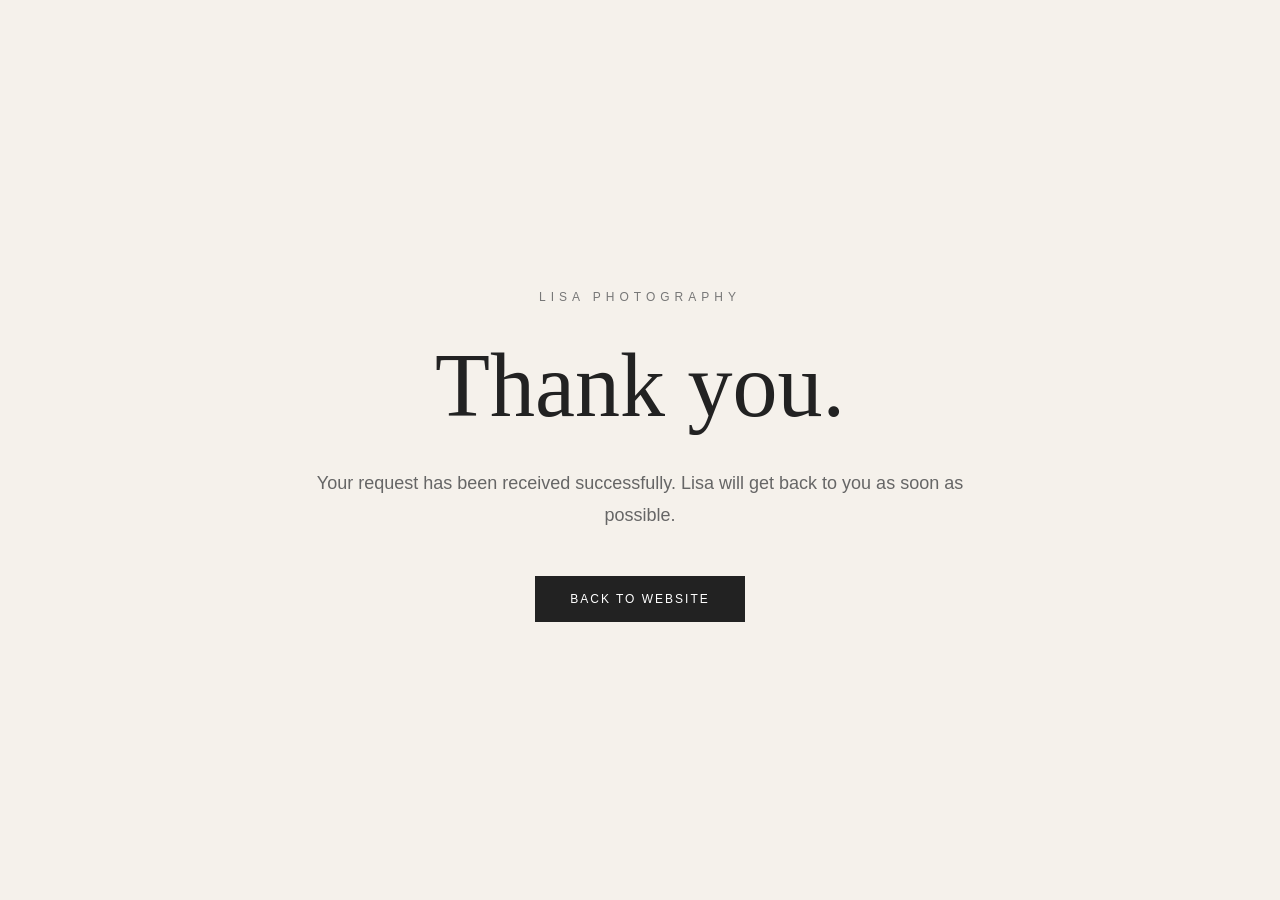
<file: success.html>
<!DOCTYPE html>
<html lang="en">

<head>

    <meta charset="UTF-8">

    <meta name="viewport" content="width=device-width, initial-scale=1.0">

    <title>Thank You | Lisa Photography</title>

    <style>

        * {
            box-sizing: border-box;
        }

        body {
            margin: 0;

            min-height: 100vh;

            display: flex;

            justify-content: center;

            align-items: center;

            text-align: center;

            background-color: #f5f1eb;

            color: #222;

            font-family: Arial, sans-serif;

            padding: 30px;
        }

        .success {
            max-width: 700px;
        }

        .label {
            font-size: 12px;

            letter-spacing: 5px;

            color: #777;

            margin-bottom: 30px;
        }

        h1 {
            font-family: Georgia, serif;

            font-size: clamp(50px, 8vw, 90px);

            font-weight: normal;

            margin: 0 0 30px;
        }

        .message {
            font-size: 18px;

            line-height: 1.8;

            color: #666;

            margin-bottom: 45px;
        }

        .home-button {
            display: inline-block;

            padding: 16px 35px;

            background-color: #222;

            color: white;

            text-decoration: none;

            font-size: 12px;

            letter-spacing: 2px;

            transition: 0.3s;
        }

        .home-button:hover {
            background-color: #555;

            transform: translateY(-3px);
        }

    </style>

</head>

<body>

    <main class="success">

        <p class="label">
            LISA PHOTOGRAPHY
        </p>

        <h1>
            Thank you.
        </h1>

        <p class="message">
            Your request has been received successfully.
            Lisa will get back to you as soon as possible.
        </p>

        <a href="index.html" class="home-button">
            BACK TO WEBSITE
        </a>

    </main>

</body>

</html>
</file>
